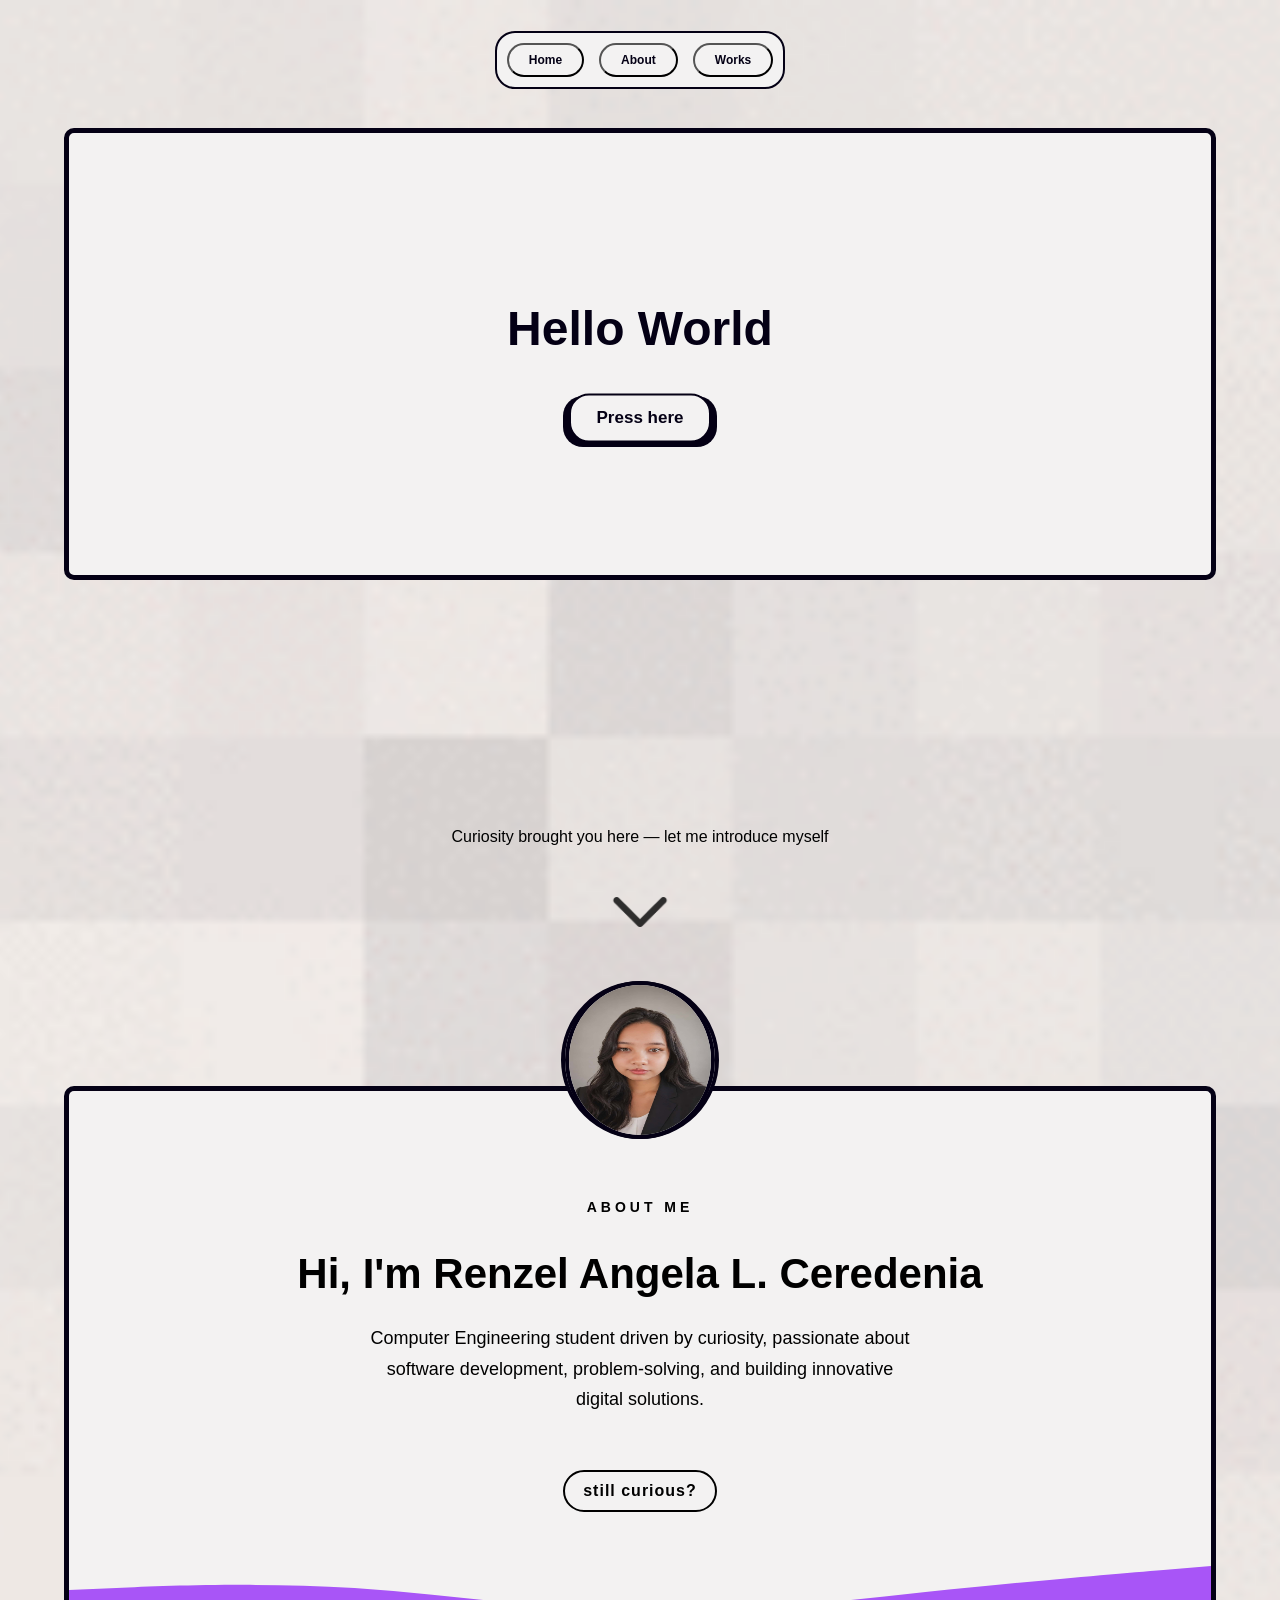
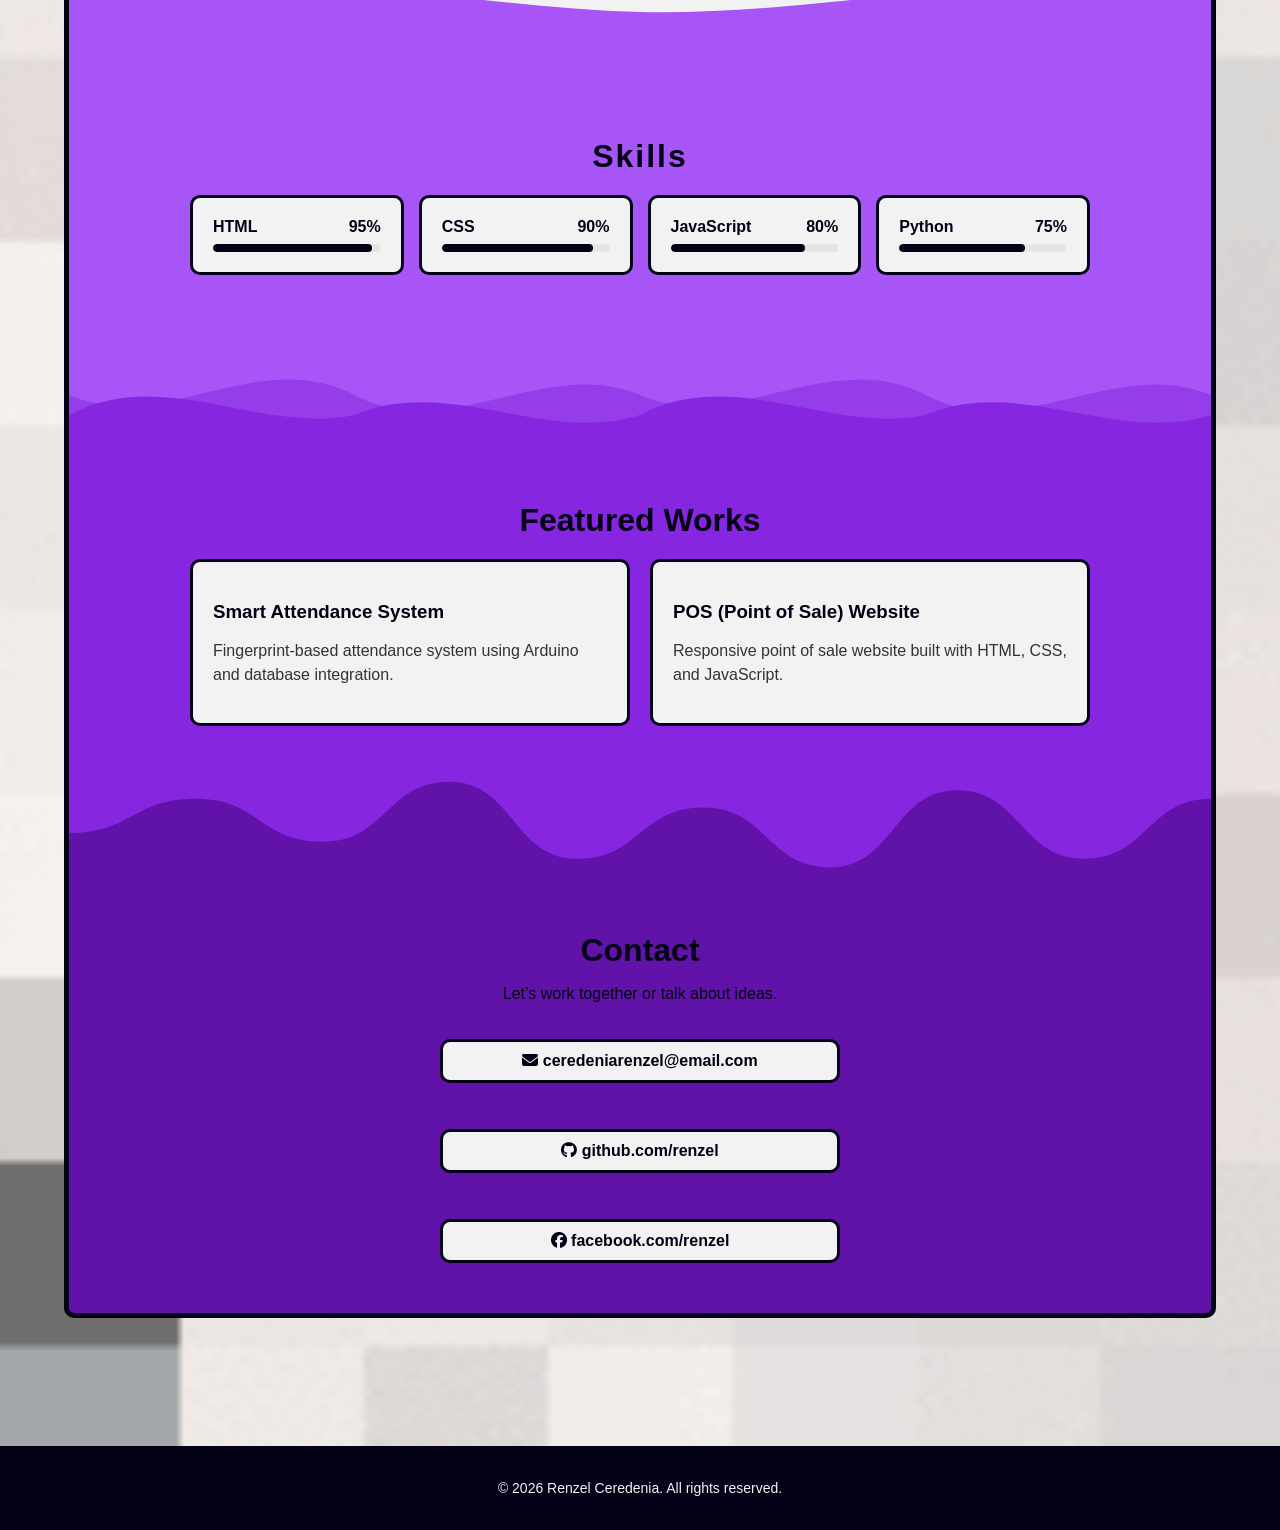
<file: index.html>
<!DOCTYPE html>
<html lang="en">
<head>
    <link rel="stylesheet" href="css/main.css">
    <link rel="stylesheet" href="https://cdnjs.cloudflare.com/ajax/libs/font-awesome/6.5.2/css/all.min.css">
    <title>Portfolio</title>
    <script src="js/navigation_animation.js" defer></script>
</head>
<body>
    <header>
        <div class="Navigation_tab">
            <ul class="Navigation_tab_list">
                <li>
                    <button id="homeBtn">Home</button>
                </li>

                <li>
                    <a href="htmls/About.html">
                        <button>About</button>
                    </a>
                </li>

                <li>
                    <a href="htmls/Works.html">
                        <button>Works</button>
                    </a>
                </li>
    
            </ul>
        </div>

    </header>
    <main>
        <section>
            <div class="Main_content">
                <div class="Main_content_start">
                    <h1>Hello World</h1>
                </div>

                <div>
                    <button class="Main_content_BTN" id="surpriseBtn">
                        <span class="button_top">Press here</span>
                    </button>
                </div>
            </div>
            <div class="pop-container">
                <img src="images/popAnimation1.png" class="pop-item" id="popAnimation1">
                <img src="images/popAnimation2.png" class="pop-item" id="popAnimation2">
                <img src="images/popAnimation3.png" class="pop-item" id="popAnimation3">
            </div>
        </section>
        <div class="Divider_quote">
            <p>Curiosity brought you here — let me introduce myself</p>
            <img src="images/down.png" class="divider-arrow" alt="Scroll down">
        </div>
        <section class="Introduction_content">
            <div class="Introduction_card">

                <div class="profile_circle">
                    <img src="images/temporary_pfp.jpg" alt="pfp phot">
                </div>

                <p class="intro-label">ABOUT ME</p>

                <h1>Hi, I'm Renzel Angela L. Ceredenia</h1>

                <p class="intro-description">
                    Computer Engineering student driven by curiosity,
                    passionate about software development, problem-solving,
                    and building innovative digital solutions.
                </p>

                <a href="htmls/About.html" class="btn">still curious?</a>
            </div>
        </section>
        <div class="wave-divider">
            <svg viewBox="0 0 1440 320" preserveAspectRatio="none">
                <path fill="#a855f7"
                    d="M0,128L60,122.7C120,117,240,107,360,122.7C480,139,600,181,720,186.7C840,192,960,160,1080,133.3C1200,107,1320,85,1380,74.7L1440,64L1440,320L0,320Z">
                </path>
            </svg>
        </div>
        <section class="Skills_content">
            <h2>Skills</h2>
            <div class="skills_preview">
                <div class="skill_card">
                    <div class="skill_info">
                        <span class="skill_name">HTML</span>
                        <span class="skill_percent">95%</span>
                    </div>
                    <div class="progress_bg">
                        <div class="progress_bar" style="width: 95%;"></div>
                    </div>
                </div>

                <div class="skill_card">
                    <div class="skill_info">
                        <span class="skill_name">CSS</span>
                        <span class="skill_percent">90%</span>
                    </div>
                    <div class="progress_bg">
                        <div class="progress_bar" style="width: 90%;"></div>
                    </div>
                </div>

                <div class="skill_card">
                    <div class="skill_info">
                        <span class="skill_name">JavaScript</span>
                        <span class="skill_percent">80%</span>
                    </div>
                    <div class="progress_bg">
                        <div class="progress_bar" style="width: 80%;"></div>
                    </div>
                </div>

                <div class="skill_card">
                    <div class="skill_info">
                        <span class="skill_name">Python</span>
                        <span class="skill_percent">75%</span>
                    </div>
                    <div class="progress_bg">
                        <div class="progress_bar" style="width: 75%;"></div>
                    </div>
                </div>
            </div>
        </section>
        <div class="wave-divider2">
            <svg viewBox="0 0 1440 120" preserveAspectRatio="none">

                <!-- Back Wave -->
                <path
                    fill="#953de9"
                    d="M0,70
                    C120,110 240,20 360,70
                    C480,120 600,30 720,70
                    C840,110 960,20 1080,70
                    C1200,120 1320,30 1440,70
                    V120 H0 Z">
                </path>

                <!-- Front Wave -->
                <path
                    fill="#8726e1"
                    d="M0,90
                    C120,40 240,110 360,90
                    C480,50 600,120 720,90
                    C840,40 960,110 1080,90
                    C1200,50 1320,120 1440,90
                    V120 H0 Z">
                </path>

            </svg>
        </div>
        <section class="Works_content">
            <h2>Featured Works</h2>
            <div class="works_grid">
                <div class="work_card">
                    <h3>Smart Attendance System</h3>
                    <p>Fingerprint-based attendance system using Arduino and database integration.</p>
                </div>
                <div class="work_card">
                    <h3>POS (Point of Sale) Website</h3>
                    <p>Responsive point of sale website built with HTML, CSS, and JavaScript.</p>
                </div>
            </div>
        </section>
        <div class="wave-divider3">
            <svg viewBox="0 0 1440 140" preserveAspectRatio="none">

                <path
                    fill="#8726e1"
                    d="
                    M0,0
                    H1440
                    V50

                    C1360,50 1360,120 1280,120
                    C1200,120 1200,40 1120,40

                    C1040,40 1040,130 960,130
                    C880,130 880,60 800,60

                    C720,60 720,120 640,120
                    C560,120 560,30 480,30

                    C400,30 400,100 320,100
                    C240,100 240,50 160,50

                    C80,50 80,90 0,90

                    V140
                    H0
                    Z">
                </path>

            </svg>
        </div>
        <section class="Contact_content">
            <h2>Contact</h2>
            <p>Let’s work together or talk about ideas.</p>
            <div class="contact_info">
                <p><i class="fa-solid fa-envelope"></i><a href="mailto:renzel@email.com" style="text-decoration:none; color: #040015;"> ceredeniarenzel@email.com</a></p>
                <p><i class="fa-brands fa-github"></i> <a href="https://github.com/renzel" target="_blank" style="text-decoration:none; color: #040015;">github.com/renzel</a></p>
                <p><i class="fa-brands fa-facebook"></i> <a href="https://facebook.com/renzel.ceredenia.5" target="_blank"style="text-decoration:none; color: #040015;">facebook.com/renzel</a></p>
            </div>
        </section>
        <footer class="footer">
            <p>© 2026 Renzel Ceredenia. All rights reserved.</p>
        </footer>
    </main>
</body>
</html>
</file>
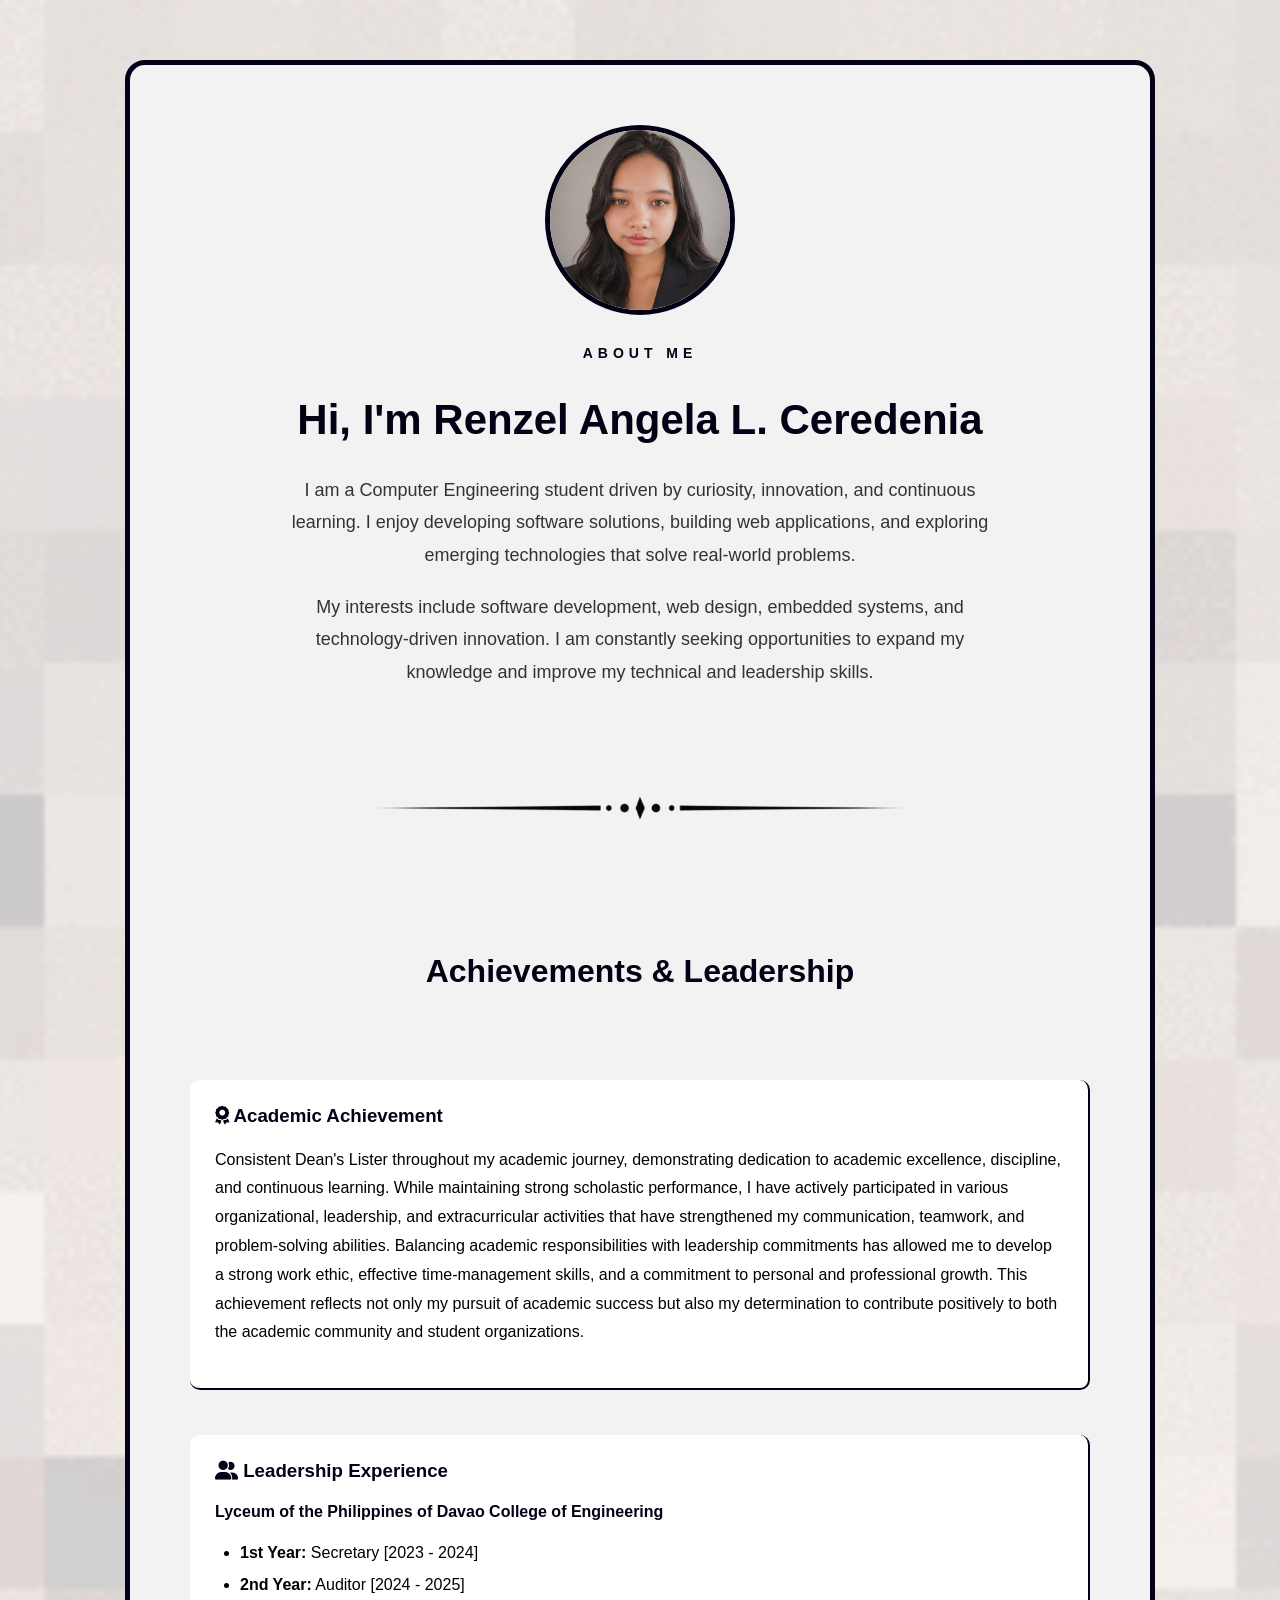
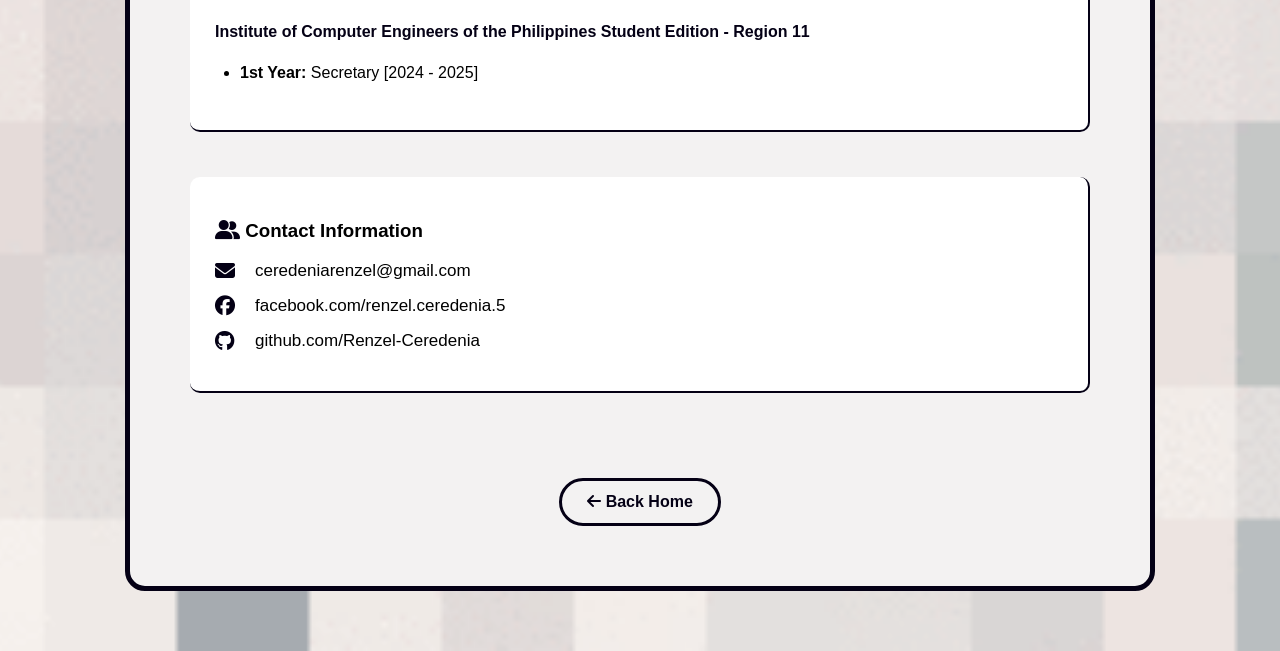
<file: htmls/About.html>
<!DOCTYPE html>
<html lang="en">
<head>
    <meta charset="UTF-8">
    <meta name="viewport" content="width=device-width, initial-scale=1.0">

    <title>About Me</title>

    <link rel="stylesheet" href="../css/About.css">
    <link rel="stylesheet" href="https://cdnjs.cloudflare.com/ajax/libs/font-awesome/6.5.2/css/all.min.css">
</head>
<body>

    <section class="about-section">

        <div class="about-card">

            <div class="profile-circle">
                <img src="../images/temporary_pfp.jpg" alt="Profile Picture">
            </div>

            <p class="about-label">ABOUT ME</p>

            <h1>Hi, I'm Renzel Angela L. Ceredenia</h1>

            <p class="about-description">
                I am a Computer Engineering student driven by curiosity,
                innovation, and continuous learning. I enjoy developing
                software solutions, building web applications, and exploring
                emerging technologies that solve real-world problems.
            </p>

            <p class="about-description">
                My interests include software development, web design,
                embedded systems, and technology-driven innovation. I am
                constantly seeking opportunities to expand my knowledge and
                improve my technical and leadership skills.
            </p>
                <img src="../images/divider.png" alt="--------- ** ----------" class="divider">
            <div class="achievement-section">

                <h2>Achievements & Leadership</h2>

                <div class="achievement-card">

                    <h3>
                        <i class="fa-solid fa-award"></i>
                        Academic Achievement
                    </h3>

                    <p>
                        Consistent Dean's Lister throughout my academic journey, demonstrating
                        dedication to academic excellence, discipline, and continuous learning.
                        While maintaining strong scholastic performance, I have actively
                        participated in various organizational, leadership, and extracurricular
                        activities that have strengthened my communication, teamwork, and
                        problem-solving abilities. Balancing academic responsibilities with
                        leadership commitments has allowed me to develop a strong work ethic,
                        effective time-management skills, and a commitment to personal and
                        professional growth. This achievement reflects not only my pursuit of
                        academic success but also my determination to contribute positively to
                        both the academic community and student organizations.
                    </p>

                </div>

                <div class="achievement-card">

                    <h3>
                        <i class="fa-solid fa-user-group"></i>
                        Leadership Experience
                    </h3>

                    <div class="leadership-block">

                        <h4>Lyceum of the Philippines of Davao College of Engineering </h4>

                        <ul>
                            <li>
                                <strong>1st Year:</strong>
                                Secretary [2023 - 2024]
                            </li>

                            <li>
                                <strong>2nd Year:</strong>
                                Auditor [2024 - 2025]
                            </li>
                        </ul>

                    </div>

                    <div class="leadership-block">

                        <h4>Institute of Computer Engineers of the Philippines Student Edition - Region 11</h4>

                        <ul>
                            <li>
                                <strong>1st Year:</strong>
                                Secretary [2024 - 2025]
                            </li>
                        </ul>
                    </div>
                </div>
            </div>
            <div class="contact-card">
                <h3>
                        <i class="fa-solid fa-user-group"></i>
                        Contact Information
                    </h3>

                <p>
                    <i class="fa-solid fa-envelope"></i>
                    ceredeniarenzel@gmail.com
                </p>

                <p>
                    <i class="fa-brands fa-facebook"></i>
                    facebook.com/renzel.ceredenia.5
                </p>

                <p>
                    <i class="fa-brands fa-github"></i>
                    github.com/Renzel-Ceredenia
                </p>
            </div>
            <a href="../index.html" class="back-btn">
                <i class="fa-solid fa-arrow-left"></i>
                Back Home
            </a>

        </div>
    </section>

</body>
</html>
</file>
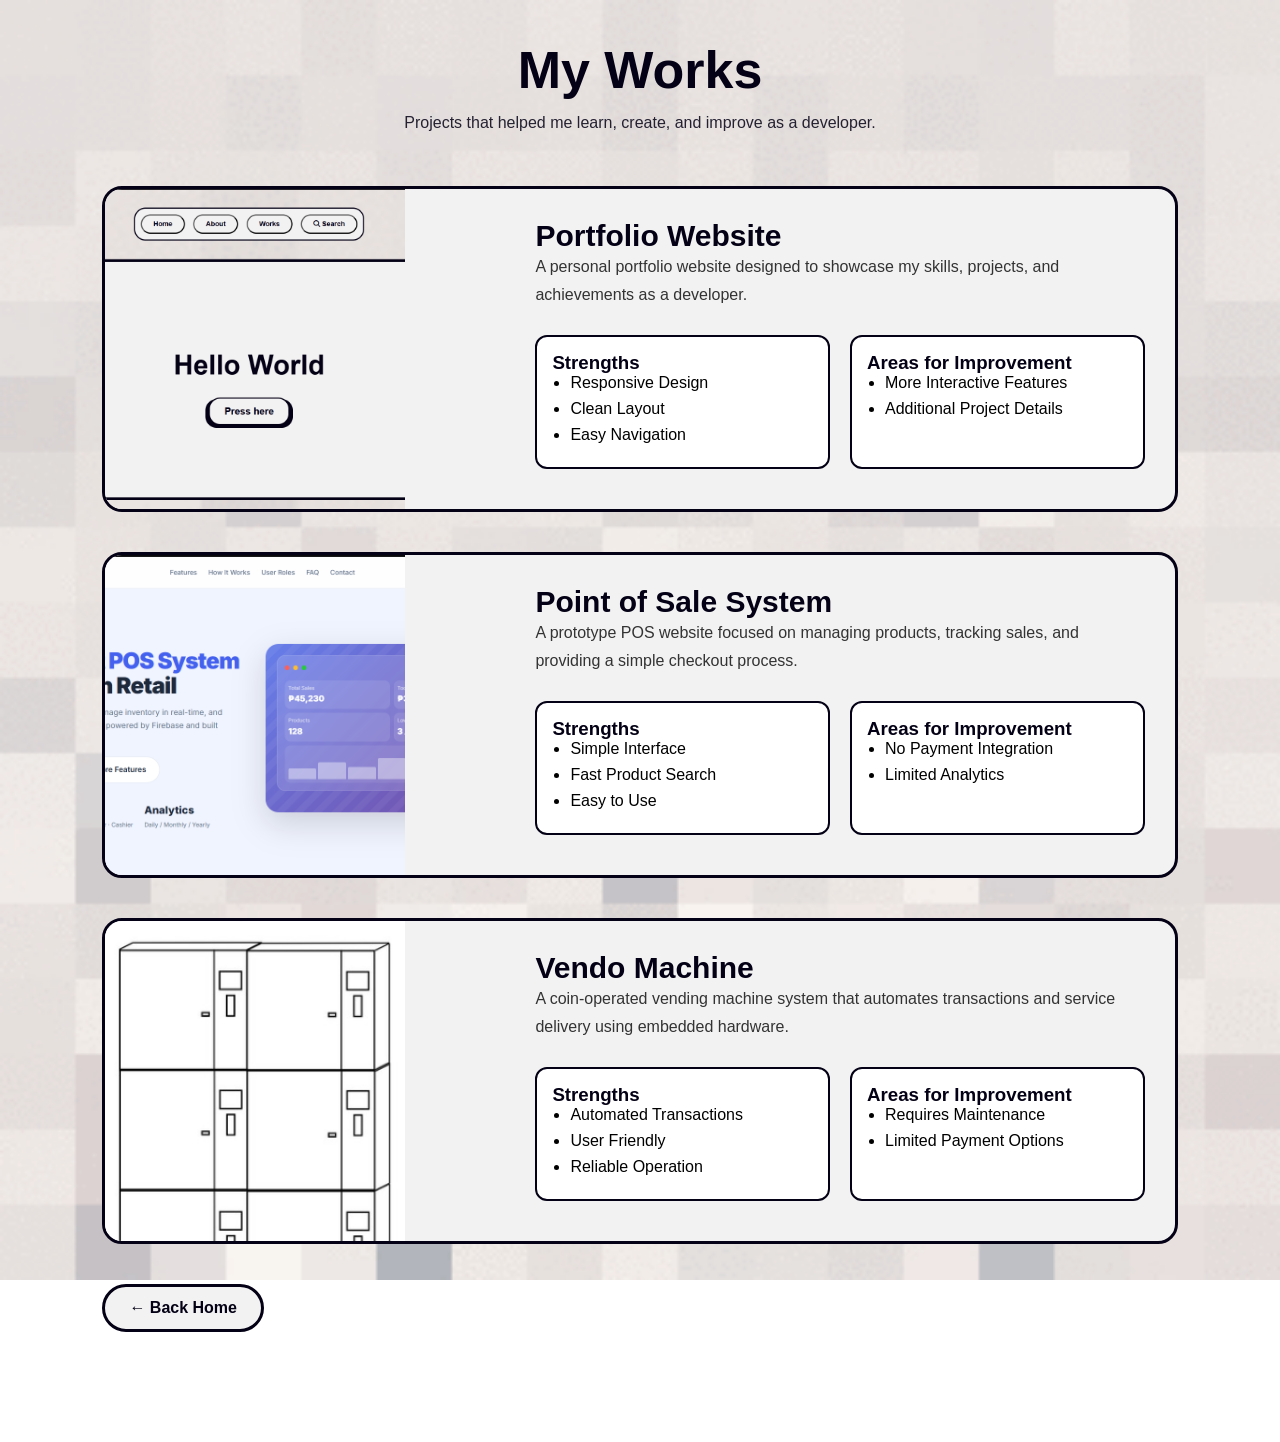
<file: htmls/Works.html>
<!DOCTYPE html>
<html lang="en">
<head>
    <meta charset="UTF-8">
    <meta name="viewport" content="width=device-width, initial-scale=1.0">
    <title>My Works</title>

    <link rel="stylesheet" href="../css/Works.css">
</head>
<body>

<section class="Works_Page">

    <h1 class="works_title">My Works</h1>

    <p class="works_subtitle">
        Projects that helped me learn, create, and improve as a developer.
    </p>

    <div class="project_grid">

        <!-- Project 1 -->
        <div class="project_card">

            <img src="../images/project1.png" alt="Portfolio Website">

            <div class="project_content">

                <h2>Portfolio Website</h2>

                <p class="project_description">
                    A personal portfolio website designed to showcase my
                    skills, projects, and achievements as a developer.
                </p>

                <div class="project_info">

                    <div class="info_box">
                        <h3>Strengths</h3>
                        <ul>
                            <li>Responsive Design</li>
                            <li>Clean Layout</li>
                            <li>Easy Navigation</li>
                        </ul>
                    </div>

                    <div class="info_box">
                        <h3>Areas for Improvement</h3>
                        <ul>
                            <li>More Interactive Features</li>
                            <li>Additional Project Details</li>
                        </ul>
                    </div>

                </div>

            </div>

        </div>

        <!-- Project 2 -->
        <div class="project_card">

            <img src="../images/project2.png" alt="POS Website">

            <div class="project_content">

                <h2>Point of Sale System</h2>

                <p class="project_description">
                    A prototype POS website focused on managing products,
                    tracking sales, and providing a simple checkout process.
                </p>

                <div class="project_info">

                    <div class="info_box">
                        <h3>Strengths</h3>
                        <ul>
                            <li>Simple Interface</li>
                            <li>Fast Product Search</li>
                            <li>Easy to Use</li>
                        </ul>
                    </div>

                    <div class="info_box">
                        <h3>Areas for Improvement</h3>
                        <ul>
                            <li>No Payment Integration</li>
                            <li>Limited Analytics</li>
                        </ul>
                    </div>

                </div>

            </div>

        </div>

        <!-- Project 3 -->
        <div class="project_card">

            <img src="../images/project3.png" alt="Vendo Machine">

            <div class="project_content">

                <h2>Vendo Machine</h2>

                <p class="project_description">
                    A coin-operated vending machine system that automates
                    transactions and service delivery using embedded hardware.
                </p>

                <div class="project_info">

                    <div class="info_box">
                        <h3>Strengths</h3>
                        <ul>
                            <li>Automated Transactions</li>
                            <li>User Friendly</li>
                            <li>Reliable Operation</li>
                        </ul>
                    </div>

                    <div class="info_box">
                        <h3>Areas for Improvement</h3>
                        <ul>
                            <li>Requires Maintenance</li>
                            <li>Limited Payment Options</li>
                        </ul>
                    </div>

                </div>

            </div>

        </div>

    </div>

    <button class="back_btn" onclick="history.back()">
        ← Back Home
    </button>
</section>

</body>
</html>
</file>
<file: css/main.css>
body {
    font-family: Arial, sans-serif;
    margin: 0;
    padding: 0;
    min-height: 100vh;
    background-image: url('../images/top_bg.gif');
    background-size: cover;
    background-position: center;
    background-repeat: no-repeat;
}

/* Navigation Tab Styles */
.Navigation_tab {
    margin: 0;
    display: flex;
    position: fixed; /* keep navigation visible when scrolling */
    top: 15px;
    left: 0;
    right: 0;
    justify-content: center;
    z-index: 1000;
}

.Navigation_tab_list {
    display: flex;
    list-style-type: none;
    border: 2px solid #040015;
    width: fit-content;
    border-radius: 20px;
    background-color: #f3f2f2;
    padding: 10px;
    gap: 15px;
}

.Navigation_tab_list li {
    margin: 0;
}

.Navigation_tab_list li button {
    color: #040015;
    background-color: #f3f2f2;
    border-radius: 20px;
    font-size: 12px;
    font-weight: bold;
    cursor: pointer;
    padding: 8px 20px;
    transition: all 0.2s ease;
}

.Navigation_tab_list li button:hover {
    background-color: #040015;
    color: #f3f2f2;
    transform: translateY(-2px);
}

.Navigation_tab_list li button:active {
    transform: translateY(0);
}

.Navigation_tab{
    transition:all .6s ease;
}
/* Search Box Styles */

.search-box{
    position:fixed;
    top:80px;
    right:50%;
    transform:translateX(50%) scale(0.8);
    opacity:0;
    pointer-events:none;
    background:#f3f2f2;
    border:4px solid #040015;
    border-radius:25px;
    padding:12px 16px;
    display:flex;
    align-items:center;
    gap:10px;
    z-index:1001;
    transition:all 0.25s ease;
}


.search-box.active{
    opacity:1;
    transform:translateX(50%) scale(1);
    pointer-events:auto;
}

.search-inner{
    display:flex;
    align-items:center;
    gap:10px;
}

.search-inner i{
    font-size:18px;
    color:#040015;
    transition:transform 0.2s ease;
}

.search-box input{
    border:none;
    outline:none;
    font-size:16px;
    background:transparent;
    width:0;
    opacity:0;
    transition:all 0.3s ease;
}

.search-box.active input{
    width:200px;
    opacity:1;
}


/* First Main Content */
.Main_content{
    background-color: #f3f2f2;
    border: 5px solid #040015;
    padding: 10%;
    margin-top: 10%;
    margin-bottom: 10%;
    margin-right: 5%;
    margin-left: 5%;
    border-radius: 10px;
    display: block;
    align-items: center;
    text-align: center;
    position: relative;
    z-index: 50;
}


.Main_content h1 {
    align-items: center;
    font-size: 48px;
    color: #040015;
}


.Main_content_BTN {
     /* Variables */
    --button_radius: 20px;
    --button_color: #f3f2f2;
    --button_outline_color: #040015;
    font-size: 17px;
    font-weight: bold;
    border: none;
    cursor: pointer;
    border-radius: var(--button_radius);
    background: var(--button_outline_color);
}

.button_top {
    display: block;
    box-sizing: border-box;
    border: 2px solid var(--button_outline_color);
    border-radius: var(--button_radius);
    padding: 0.75em 1.5em;
    background: var(--button_color);
    color: var(--button_outline_color);
    transform: translateY(-0.2em);
    transition: transform 0.1s ease;
}

.Main_content_BTN:hover .button_top {
    /* Pull the button upwards when hovered */
    transform: translateY(-0.33em);
}

.Main_content_BTN:active .button_top {
  /* Push the button downwards when pressed */
    transform: translateY(0);
}

.Divider_quote{
text-align:center;
margin:120px 0 60px;
}

.divider-arrow{
width:60px;
margin-top:20px;

opacity:0.8;

animation:bounce 2s infinite;
}

@keyframes bounce{
0%,100%{
transform:translateY(0);
}

50%{
transform:translateY(10px);
}
}

/* Introduction Content  */
.Introduction_content{
    padding-top:80px;;
    text-align:center;
}

.Introduction_card{
    border-top-left-radius: 10px;
    border-top-right-radius: 10px;
    background:#f3f2f2;
    padding:30px;
    border-top: 5px solid #040015;
    border-right: 5px solid #040015;
    border-left: 5px solid #040015;
    margin-right: 5%;
    margin-left: 5%;
    border-bottom: none;;
}

.profile_circle
{
    width:150px;
    height:150px;
    border:4px solid #040015;
    border-radius:100%;
    display:flex;
    align-items:center;
    justify-content:center;
    font-size:40px;
    font-weight:bold;
    margin-top: -100px;
    margin:-140px auto;
    background: #f3f2f2;
}
.profile_circle img{

    width:150px;
    height:150px;
    border:4px solid #040015;
    border-radius:50%;
    display:flex;
    align-items:center;
    font-size:40px;
    font-weight:bold;
}

.intro-label{
    margin-top: 200px;
    font-size:14px;
    letter-spacing:4px;
    font-weight:bold;
    margin-bottom:10px;
}

.Introduction_card h1{
    font-size:42px;
    margin-bottom:25px;
}

.intro-description{
    font-size:18px;
    line-height:1.7;
    max-width:550px;
    margin:auto;
    margin-bottom:35px;
}


/*curios button*/
.btn{
    display: inline-block;
    padding: 10px 18px;
    margin-top: 20px;
    color: #000;
    background: transparent;
    border: 2px solid #000;
    border-radius: 30px;
    text-decoration: none;
    font-weight: 600;
    letter-spacing: 1px;
    transition: 0.3s ease;
}

.btn:hover{
    background: #000;
    color: #fff;
    transform: translateY(-2px);
}

.pop-container{
    position: relative;
    height: 0;
    overflow: visible;
    display: flex;
    justify-content: center;
    z-index: 5;
}

.pop-item{
    position: absolute;
    width: 300px; /* Bigger */
    bottom: 0;
    opacity: 0;
    pointer-events: none;
}

/* Cat */
.popAnimation1{
    animation: peekDown 2.5s ease forwards;
}

@keyframes peekDown{
    0%{
        transform: translateY(0);
        opacity:0;
    }

    25%{
        transform: translateY(60px);
        opacity:1;
    }

    75%{
        transform: translateY(60px);
        opacity:1;
    }

    100%{
        transform: translateY(0);
        opacity:0;
    }
}
.popAnimation2{
    animation: peekDownRotate 2.5s ease forwards;
}

@keyframes peekDownRotate{
    0%{
        transform: translateY(0) rotate(0deg);
        opacity:0;
    }

    25%{
        transform: translateY(60px) rotate(8deg);
        opacity:1;
    }

    50%{
        transform: translateY(60px) rotate(-8deg);
    }

    75%{
        transform: translateY(60px) rotate(8deg);
        opacity:1;
    }

    100%{
        transform: translateY(0) rotate(0deg);
        opacity:0;
    }
}
.popAnimation3{
    animation: peekDownBounce 2.5s ease forwards;
}

@keyframes peekDownBounce{
    0%{
        transform: translateY(0) scale(0.8);
        opacity:0;
    }

    20%{
        transform: translateY(70px) scale(1.15);
        opacity:1;
    }

    35%{
        transform: translateY(50px) scale(1);
    }

    50%{
        transform: translateY(65px) scale(1.08);
    }

    75%{
        transform: translateY(60px) scale(1);
        opacity:1;
    }

    100%{
        transform: translateY(0) scale(0.8);
        opacity:0;
    }
}
/*divider*/.wave-divider,
.wave-divider2,
.wave-divider3{
    margin:0 5%;
    line-height:0;

    border-left:5px solid #040015;
    border-right:5px solid #040015;
}

.wave-divider{
    background:#f3f2f2;
}

.wave-divider2{
    background:#a855f7;
}

.wave-divider3{
    
    background:  #6012a9;
}

.wave-divider svg,
.wave-divider2 svg,
.wave-divider3 svg{
    display:block;
    width:100%;
    height:120px;
}
/* SKILLS SECTION */
.Skills_content{
    padding: 50px 5%;
    text-align: center;
    background: #a855f7;
    border-right: 5px solid #040015;
    border-left: 5px solid #040015;
    margin-right: 5%;
    margin-left: 5%;
}

.Skills_content h2{
    font-size: 32px;
    color: #040015; 
    margin-bottom: 20px;
    letter-spacing: 2px;
}

.skills_preview{
    display: grid;
    grid-template-columns: repeat(4, 1fr); 
    gap: 15px;
    max-width: 900px;
    margin: auto;
}

.skill_card{
    background: #f3f2f2;
    border: 3px solid #040015;
    padding: 20px;
    border-radius: 10px;
    text-align: left;
    transition: 0.3s ease;
}

.skill_card:hover{
    transform: translateY(-5px);
    box-shadow: 0 8px 20px #921eff;
}

.skill_info{
    display: flex;
    justify-content: space-between;
    margin-bottom: 8px;
}

.skill_name,
.skill_percent{
    color: #040015;;
    font-weight: 600;
}

.progress_bg{
    width: 100%;
    height: 8px;
    background: #e5e5e5;
    border-radius: 5px;
    overflow: hidden;
}

.progress_bar{
    height: 100%;
    background: #040015;
    border-radius: 5px;
}

@media (max-width: 992px){
    .skills_preview{
        grid-template-columns: repeat(2, 1fr);
    }
}

@media (max-width: 600px){
    .skills_preview{
        grid-template-columns: repeat(1, 1fr);
    }
}


/* =========================
    WORKS SECTION
========================= */
.Works_content{
    padding: 30px 5%;
    text-align: center;
    background: #8726e1 ;
    border-right: 5px solid #040015;
    border-left: 5px solid #040015;
    margin-right: 5%;
    margin-left: 5%;
}

.Works_content h2{
    font-size: 32px;
    color: #040015;
    margin-bottom: 20px;
}

.works_grid{
    display: grid;
    grid-template-columns: repeat(2, 1fr);
    gap: 20px;
    max-width: 900px;
    margin: auto;
}

.work_card{
    background: #f3f2f2;
    border: 3px solid #040015;
    border-radius: 10px;
    padding: 20px;
    text-align: left;
    transition: 0.3s ease;
}

.work_card:hover{
    transform: translateY(-5px);
    box-shadow: 0 10px 20px rgba(0,0,0,0.1);
}

.work_card h3{
    margin-bottom: 10px;
    color: #040015;
}

.work_card p{
    color: #333;
    line-height: 1.5;
}

/* =========================
    CONTACT SECTION
========================= */
.Contact_content{
    border-right: 5px solid #040015;
    border-left: 5px solid #040015;
    border-bottom: 5px solid #040015;
    border-bottom-left-radius: 10px;
    border-bottom-right-radius: 10px;
    margin-right: 5%;
    margin-left: 5%;
    margin-bottom: 10%;
    padding: 30px 5%;
    text-align: center;
    background: #6012a9;
}

.Contact_content h2{
    font-size: 32px;
    color: #040015;
    margin-bottom: 10px;
}

.Contact_content p{
    color: #040015;
    margin-bottom: 20px;
}

.contact_info{
    display: flex;
    flex-direction: column;
    gap: 10px;
    max-width: 400px;
    margin: auto;
    font-size: 16px;
    font-weight: bold;
}

.contact_info p{
    background: #f3f2f2;
    border: 3px solid #040015;
    padding: 10px;
    border-radius: 10px;
    transition: 0.3s ease;
}

.contact_info p:hover{
    transform: translateX(5px);
}

.footer{
    background: #040015;
    color: #f3f2f2;
    text-align: center;
    padding: 20px;
    font-size: 14px;
}
</file>
<file: css/About.css>
body{
    margin:0;
    padding:0;
    font-family:Arial, sans-serif;
    background-image:url('../images/top_bg.gif');
    background-size:cover;
    background-position:center;
    background-repeat:no-repeat;
    min-height:100vh;
}

.about-section{
    padding:60px 20px;  
}

.about-card{
    max-width:900px;
    margin:auto;
    background:#f3f2f2;
    border:5px solid #040015;
    border-radius:20px;
    padding:60px;
    text-align:center;
}

.profile-circle{
    width:180px;
    height:180px;
    margin:auto;
    margin-bottom:30px;
    border:5px solid #040015;
    border-radius:50%;
    overflow:hidden;
}

.profile-circle img{
    width:100%;
    height:100%;
    object-fit:cover;
}

.about-label{
    font-size:14px;
    font-weight:bold;
    letter-spacing:5px;
    color:#040015;
    margin-bottom:10px;
}

.about-card h1{
    color:#040015;
    font-size:42px;
    margin-bottom:30px;
}

.about-description{
    max-width:700px;
    margin:20px auto;
    font-size:18px;
    line-height:1.8;
    color:#333;
}

/* =========================
INFO CONTAINER
========================= */

.info-container{
    margin-top:60px;
    display:flex;
    flex-direction:column;
    gap:35px;
}

/* =========================
SECTION HEADINGS
========================= */

.achievement-section h2,
.contact-section h2{
    margin-top: 5%;
    color:#040015;
    font-size:32px;
    margin-bottom:10%;
}

/* =========================
SHARED CARD DESIGN
========================= */

.achievement-card,
.contact-card{
    background:#ffffff ;
    border-bottom:2px solid #040015;
    border-right:2px solid #040015;
    border-radius:10px;
    padding:25px;
    text-align:left;
    transition:0.3s ease;
    margin-bottom: 5%;
}



.achievement-card h3{
    margin-top:0;
    color:#040015;
}

.achievement-card p{
    line-height:1.8;
}

/* =========================
LEADERSHIP
========================= */

.leadership-block{
    margin-top:20px;
}

.leadership-block h4{
    color:#040015;
    margin-bottom:10px;
}

.leadership-block ul{
    padding-left:25px;
    line-height:2;
}

/* =========================
CONTACT
========================= */

.contact-section{
    border-top:3px solid #040015;
    padding-top:35px;
}

.contact-card p{
    display:flex;
    align-items:center;
    gap:15px;
    margin:15px 0;
    font-size:17px;
}

.contact-card i{
    width:25px;
    font-size:20px;
    color:#040015;
}

/* =========================
BACK BUTTON
========================= */

.back-btn{
    display:inline-block;
    margin-top:40px;
    padding:12px 25px;
    border:3px solid #040015;
    border-radius:30px;
    color:#040015;
    text-decoration:none;
    font-weight:bold;
    transition:.3s ease;
}

.back-btn:hover{
    background:#040015;
    color:#ffffff;
    transform:translateY(-3px);
}

/* =========================
MOBILE
========================= */

@media(max-width:768px){

.about-card{
    padding:30px;
}

.about-card h1{
    font-size:32px;
}

.profile-circle{
    width:140px;
    height:140px;
}

.achievement-section h2,
.contact-section h2{
    font-size:26px;
}

.about-description{
    font-size:16px;
}

}

.divider{
    width:100%;
    max-width:600px;
    margin: auto;
    display:block;
}
</file>
<file: css/Works.css>
/* =========================
   RESET
========================= */
*{
    margin:0;
    padding:0;
    box-sizing:border-box;
}

/* =========================
   BODY
========================= */
body{
    background-image: url('../images/top_bg.gif');
    background-size: cover;
    background-repeat: no-repeat;
    background-attachment: fixed;
    font-family: Arial, sans-serif;
}

/* =========================
   WORKS PAGE
========================= */
.Works_Page{
    padding:40px 8% 80px;
    min-height:100vh;
    position:relative;
}

.works_title{
    text-align:center;
    font-size:52px;
    color:#040015;
    margin-bottom:10px;
}

.works_subtitle{
    text-align:center;
    color:#040015;
    opacity:0.85;
    max-width:600px;
    margin:0 auto 50px;
    line-height:1.6;
}

/* =========================
   PROJECT GRID
========================= */
.project_grid{
    display:flex;
    flex-direction:column;
    gap:40px;
}

/* =========================
   PROJECT CARD
========================= */
.project_card{
    display:grid;
    grid-template-columns:400px 1fr;
    background:#f3f2f2;
    border:3px solid #040015;
    border-radius:20px;
    overflow:hidden;
    transition:.3s ease;
}

.project_card:hover{
    transform:translateY(-5px);
    box-shadow:0 12px 25px rgba(0,0,0,0.15);
}

.project_card img{
    width: 300px;
    height:100px;
    min-height:320px;
    object-fit:cover;
}

/* =========================
   PROJECT CONTENT
========================= */
.project_content{
    padding:30px;
}

.project_content h2{
    margin-top:0;
    color:#040015;
    font-size:30px;
}

.project_description{
    line-height:1.8;
    color:#333;
    margin-bottom:25px;
}

/* =========================
   INFO BOX
========================= */
.project_info{
    display:grid;
    grid-template-columns:1fr 1fr;
    gap:20px;
}

.info_box{
    background:#ffffff;
    border:2px solid #040015;
    border-radius:12px;
    padding:15px;
}

.info_box h3{
    margin-top:0;
    color:#040015;
}

.info_box ul{
    margin:0;
    padding-left:18px;
}

.info_box li{
    margin-bottom:8px;
}

/* =========================
   BACK BUTTON
========================= */
.back_btn{
    margin-top:40px;
    display:inline-flex;
    align-items:center;
    gap:10px;

    background:#f3f2f2;
    color:#040015;

    border:3px solid #040015;
    border-radius:30px;

    padding:12px 24px;
    margin-bottom:30px;

    font-size:16px;
    font-weight:bold;
    cursor:pointer;

    transition:.3s ease;
}

.back_btn:hover{
    background:#040015;
    color:#f3f2f2;
    transform:translateX(-4px);
}

/* =========================
   MOBILE RESPONSIVE
========================= */
@media(max-width:900px){

    .project_card{
        grid-template-columns:1fr;
    }

    .project_card img{
        min-height:250px;
    }

    .project_info{
        grid-template-columns:1fr;
    }

    .works_title{
        font-size:40px;
    }
}
</file>
